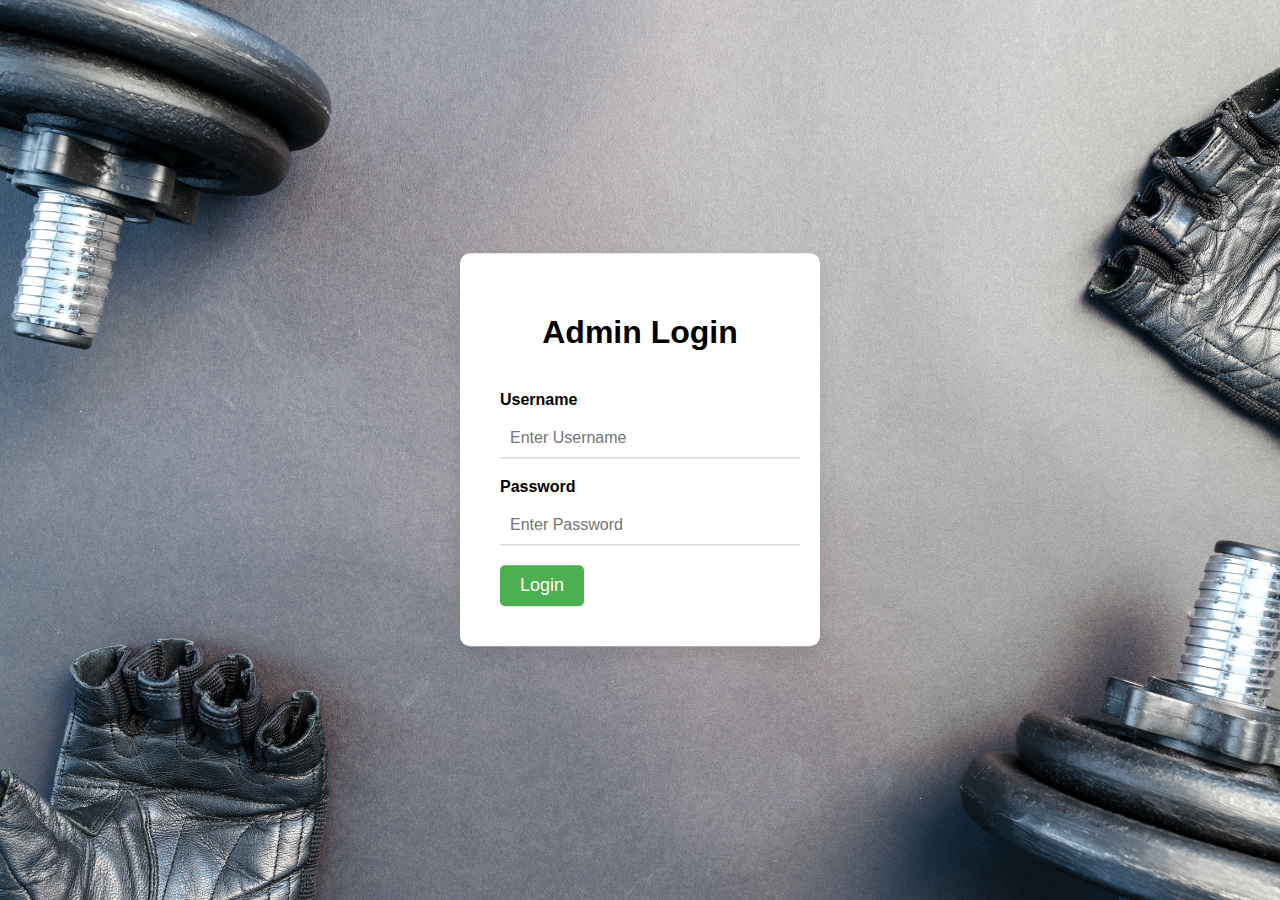
<file: admin.html>
<!DOCTYPE html>
<html lang="en">
  <head>
    <meta charset="UTF-8" />
    <meta http-equiv="X-UA-Compatible" content="IE=edge" />
    <meta name="viewport" content="width=device-width, initial-scale=1.0" />
    <title>Document</title>
    <link rel="stylesheet" href="admin.css" />
  </head>
  <body>
    <div class="login-box">
      <h1>Admin Login</h1>
      <form>
        <label for="username">Username</label>
        <input
          type="text"
          id="username"
          name="username"
          placeholder="Enter Username"
        />

        <label for="password">Password</label>
        <input
          type="password"
          id="password"
          name="password"
          placeholder="Enter Password"
        />

        <input type="submit" value="Login" />
      </form>
    </div>
  </body>
</html>
</file>
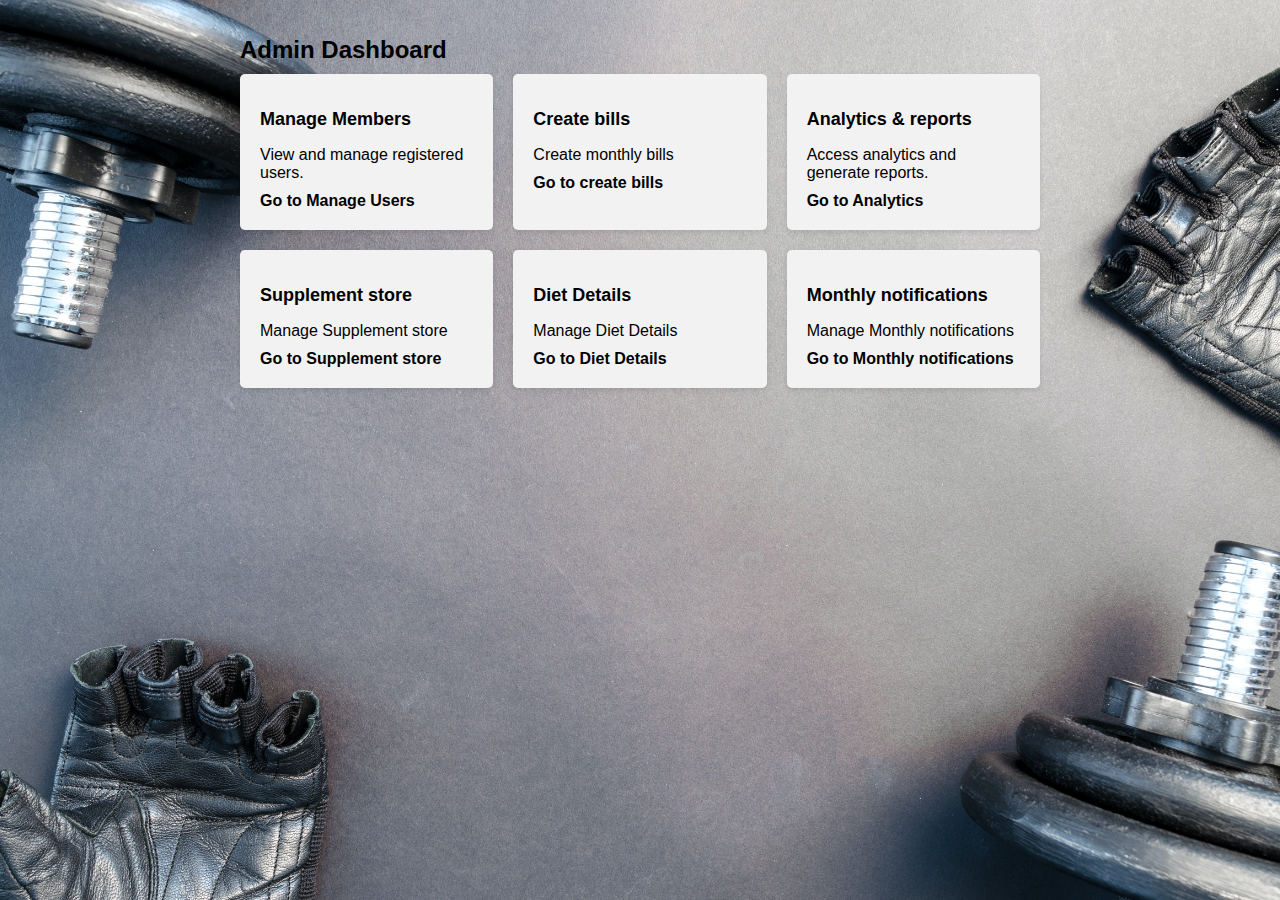
<file: admindashboard.html>
<!DOCTYPE html>
<html lang="en">

<head>
    <meta charset="UTF-8">
    <meta http-equiv="X-UA-Compatible" content="IE=edge">
    <meta name="viewport" content="width=device-width, initial-scale=1.0">
    <title>Fit-finity</title>
    <link rel="stylesheet" href="admindash.css">
    <link rel="icon" href="assets/png/barbell.png" type="image/x-icon">
</head>

<body>

    <body>
        <div class="container">
            <h1>Admin Dashboard</h1>

            <div class="dashboard">
                <div class="card">
                    <h2>Manage Members</h2>
                    <p>View and manage registered users.</p>
                    <a href="/admin/manage-users">Go to Manage Users</a>
                </div>
                <div class="card">
                    <h2>Create bills</h2>
                    <p>Create monthly bills</p>
                    <a href="/admin/manage-products">Go to create bills</a>
                </div>
                <div class="card">
                    <h2>Analytics & reports</h2>
                    <p>Access analytics and generate reports.</p>
                    <a href="/admin/analytics">Go to Analytics</a>
                </div>
                <div class="card">
                    <h2>Supplement store</h2>
                    <p>Manage Supplement store</p>
                    <a href="/admin/analytics">Go to Supplement store</a>
                </div>
                <div class="card">
                    <h2>Diet Details</h2>
                    <p>Manage Diet Details</p>
                    <a href="/admin/analytics">Go to Diet Details</a>
                </div>
                <div class="card">
                    <h2>Monthly notifications</h2>
                    <p>Manage Monthly notifications</p>
                    <a href="/admin/analytics">Go to Monthly notifications</a>
                </div>
            </div>
        </div>
    </body>

</html>
</file>
<file: admin.css>
body {
	margin: 0;
	padding: 0;
	background: #f2f2f2;
	font-family: sans-serif;
}

.login-box {
	width: 280px;
	position: absolute;
	top: 50%;
	left: 50%;
	transform: translate(-50%, -50%);
	background: #fff;
	padding: 40px;
	border-radius: 10px;
	box-shadow: 0px 10px 20px rgba(0, 0, 0, 0.1);
}

.login-box h1 {
	text-align: center;
	margin-bottom: 40px;
}

.login-box label {
	font-weight: bold;
	display: block;
	margin-bottom: 10px;
}

.login-box input[type="text"], 
.login-box input[type="email"], 
.login-box input[type="password"] {
	width: 100%;
	padding: 10px;
	border: none;
	border-bottom: 1px solid #ccc;
	margin-bottom: 20px;
	font-size: 16px;
}

.login-box input[type="submit"] {
	background: #4caf50;
	color: #fff;
	border: none;
	padding: 10px 20px;
	border-radius: 5px;
	cursor: pointer;
	font-size: 18px;
}

.login-box input[type="submit"]:hover {
	background: #3e8e41;
}

body {
    margin: 0;
    padding: 0;
    font-family: sans-serif;
    background: url(/assets/img/pexels-lukas-669584.jpg) no-repeat center center fixed;
    -webkit-background-size: cover;
    -moz-background-size: cover;
    -o-background-size: cover;
    background-size: cover;
}
</file>
<file: admindash.css>
body {
    margin: 0;
    padding: 0;
    font-family: sans-serif;
    background: url(/assets/img/pexels-lukas-669584.jpg) no-repeat center center fixed;
    -webkit-background-size: cover;
    -moz-background-size: cover;
    -o-background-size: cover;
    background-size: cover;
  }

  .container {
    max-width: 800px;
    margin: 0 auto;
    padding: 20px;
  }

  h1 {
    font-size: 24px;
    margin-bottom: 10px;
  }

  .dashboard {
    display: grid;
    grid-template-columns: repeat(3, 1fr);
    grid-gap: 20px;
  }

  .card {
    padding: 20px;
    background-color: #f2f2f2;
    border-radius: 5px;
    box-shadow: 0 2px 5px rgba(0, 0, 0, 0.1);
  }

  .card h2 {
    font-size: 18px;
    margin-bottom: 10px;
  }

  .card p {
    margin-bottom: 10px;
  }

  .card a {
    text-decoration: none;
    color: #000;
    font-weight: bold;
  }
</file>
